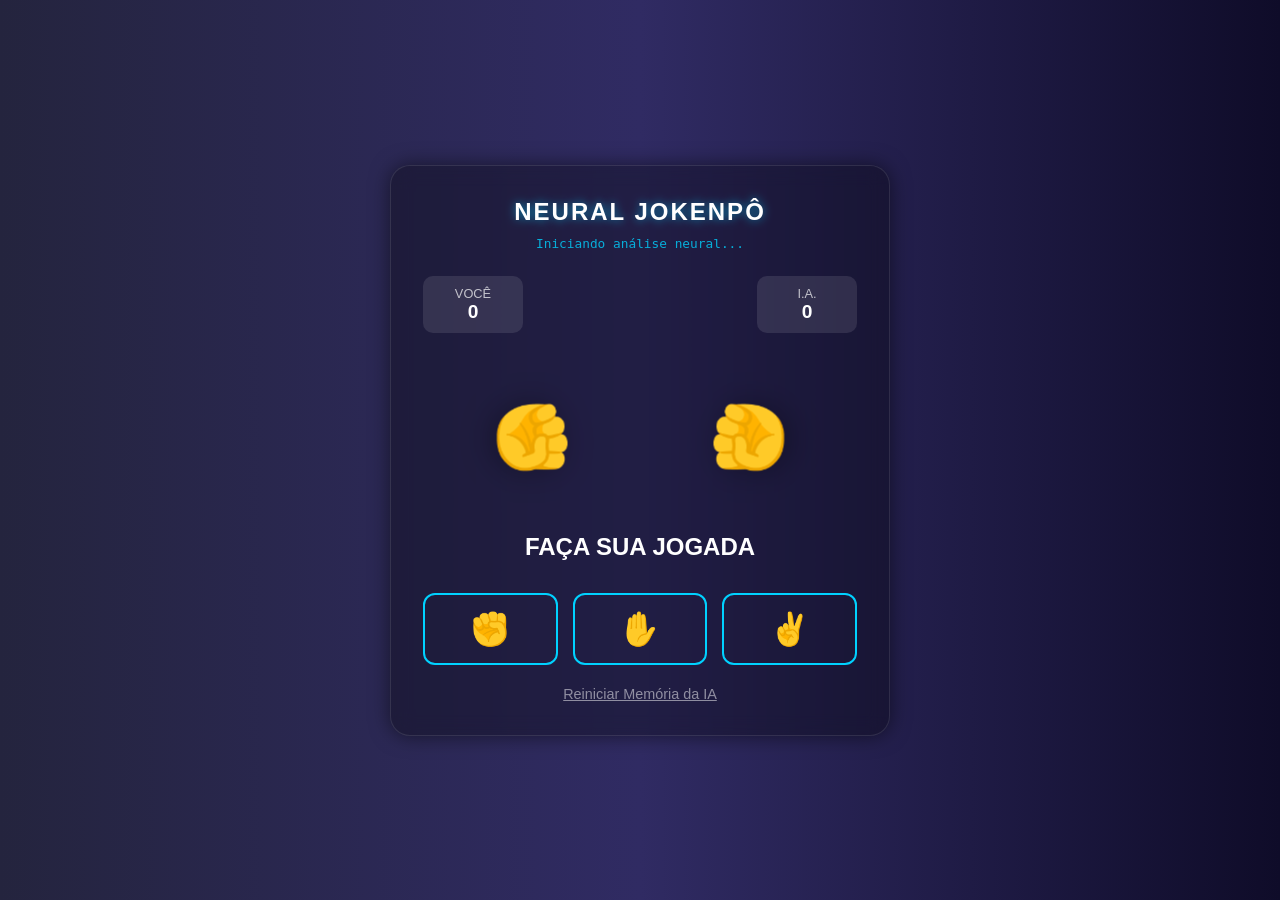
<file: index.html>
<!DOCTYPE html>
<html lang="pt-br">
<head>
    <meta charset="UTF-8">
    <meta name="viewport" content="width=device-width, initial-scale=1.0">
    <title>Jokenpô AI - Neural Bot</title>
    <link rel="stylesheet" href="jokenpo.css">
</head>
<body>

    <div class="container">
        <h1>Neural Jokenpô</h1>
        <div class="ai-status" id="aiStatus">Iniciando análise neural...</div>

        <div class="scoreboard">
            <div class="score-box">
                <span>VOCÊ</span>
                <div id="userScore">0</div>
            </div>
            <div class="score-box">
                <span>I.A.</span>
                <div id="botScore">0</div>
            </div>
        </div>

        <div class="battle-area" id="battleArea">
            <div class="hand user rock" id="userHand"></div>
            <div class="hand bot rock" id="botHand"></div>
        </div>

        <div class="result-msg" id="resultMsg">Faça sua jogada</div>

        <div class="controls">
            <button class="btn-move rock" title="Jogar Pedra" onclick="play('rock')"></button>
            <button class="btn-move paper" title="Jogar Papel" onclick="play('paper')"></button>
            <button class="btn-move scissors" title="Jogar Tesoura" onclick="play('scissors')"></button>
        </div>

        <button class="btn-reset" onclick="resetGame()">Reiniciar Memória da IA</button>
    </div>

    <script src="jokenpo.js"></script>
</body>
</html>
</file>
<file: jokenpo.css>
:root {
    --bg: #0f0c29;
    --panel: #302b63;
    --accent: #00d2ff;
    --accent-glow: rgba(0, 210, 255, 0.6);
    --lose: #ff4b1f;
    --win: #11998e;
    --text: #ffffff;
}

* {
    box-sizing: border-box;
    font-family: 'Segoe UI', Tahoma, Geneva, Verdana, sans-serif;
    user-select: none;
}

body {
    background: linear-gradient(to right, #24243e, #302b63, #0f0c29);
    color: var(--text);
    display: flex;
    flex-direction: column;
    align-items: center;
    justify-content: center;
    min-height: 100vh;
    margin: 0;
    overflow: hidden;
}

.container {
    background: rgba(0, 0, 0, 0.3);
    backdrop-filter: blur(10px);
    padding: 2rem;
    border-radius: 20px;
    box-shadow: 0 0 20px rgba(0,0,0,0.5);
    text-align: center;
    width: 90%;
    max-width: 500px;
    border: 1px solid rgba(255,255,255,0.1);
}

h1 {
    margin: 0 0 10px 0;
    text-transform: uppercase;
    letter-spacing: 2px;
    font-size: 1.5rem;
    text-shadow: 0 0 10px var(--accent-glow);
}

.ai-status {
    font-size: 0.8rem;
    color: var(--accent);
    margin-bottom: 20px;
    height: 20px;
    opacity: 0.8;
    font-family: monospace;
}

.scoreboard {
    display: flex;
    justify-content: space-between;
    margin-bottom: 30px;
    font-size: 1.2rem;
    font-weight: bold;
}

.score-box {
    background: rgba(255,255,255,0.1);
    padding: 10px 20px;
    border-radius: 10px;
    min-width: 100px;
}

.score-box span {
    display: block;
    font-size: 0.8rem;
    opacity: 0.7;
    font-weight: normal;
}

.battle-area {
    display: flex;
    justify-content: space-around;
    align-items: center;
    height: 150px;
    margin-bottom: 20px;
}

.hand {
    filter: drop-shadow(0 5px 15px rgba(0,0,0,0.3));
    font-size: 4rem;
    transition: transform 0.1s;
}

@keyframes shakePlayer {
    0% { transform: rotate(90deg) translateX(0); }
    25% { transform: rotate(90deg) translateX(-20px); }
    50% { transform: rotate(90deg) translateX(0); }
    75% { transform: rotate(90deg) translateX(-20px); }
    100% { transform: rotate(90deg) translateX(0); }
}

@keyframes shakeBot {
    0% { transform: rotate(-90deg) scaleX(-1) translateX(0); }
    25% { transform: rotate(-90deg) scaleX(-1) translateX(-20px); }
    50% { transform: rotate(-90deg) scaleX(-1) translateX(0); }
    75% { transform: rotate(-90deg) scaleX(-1) translateX(-20px); }
    100% { transform: rotate(-90deg) scaleX(-1) translateX(0); }
}

.hand.user {
    transform: rotate(90deg);
}

.hand.bot {
    transform: rotate(-90deg) scaleX(-1);
}

.shaking .hand.user {
    animation: shakePlayer 0.5s infinite;
}

.shaking .hand.bot {
    animation: shakeBot 0.5s infinite;
}

.result-msg {
    font-size: 1.5rem;
    height: 40px;
    margin-bottom: 20px;
    font-weight: bold;
    text-transform: uppercase;
}

.controls {
    display: grid;
    grid-template-columns: repeat(3, 1fr);
    gap: 15px;
}

.btn-move {
    background: transparent;
    border: 2px solid var(--accent);
    color: var(--text);
    padding: 15px;
    border-radius: 12px;
    font-size: 2rem;
    cursor: pointer;
    transition: all 0.2s ease;
    position: relative;
    overflow: hidden;
}

.btn-move:hover {
    background: var(--accent);
    box-shadow: 0 0 15px var(--accent-glow);
    transform: translateY(-2px);
}

.btn-move:active {
    transform: scale(0.95);
}

.btn-reset {
    margin-top: 20px;
    background: transparent;
    border: none;
    color: rgba(255,255,255,0.5);
    cursor: pointer;
    text-decoration: underline;
    font-size: 0.9rem;
}

.winner-user { color: var(--win); text-shadow: 0 0 10px var(--win); }
.winner-bot { color: var(--lose); text-shadow: 0 0 10px var(--lose); }
.winner-draw { color: #fff; }

.rock::after { content: "✊"; }
.paper::after { content: "✋"; }
.scissors::after { content: "✌️"; }
</file>
